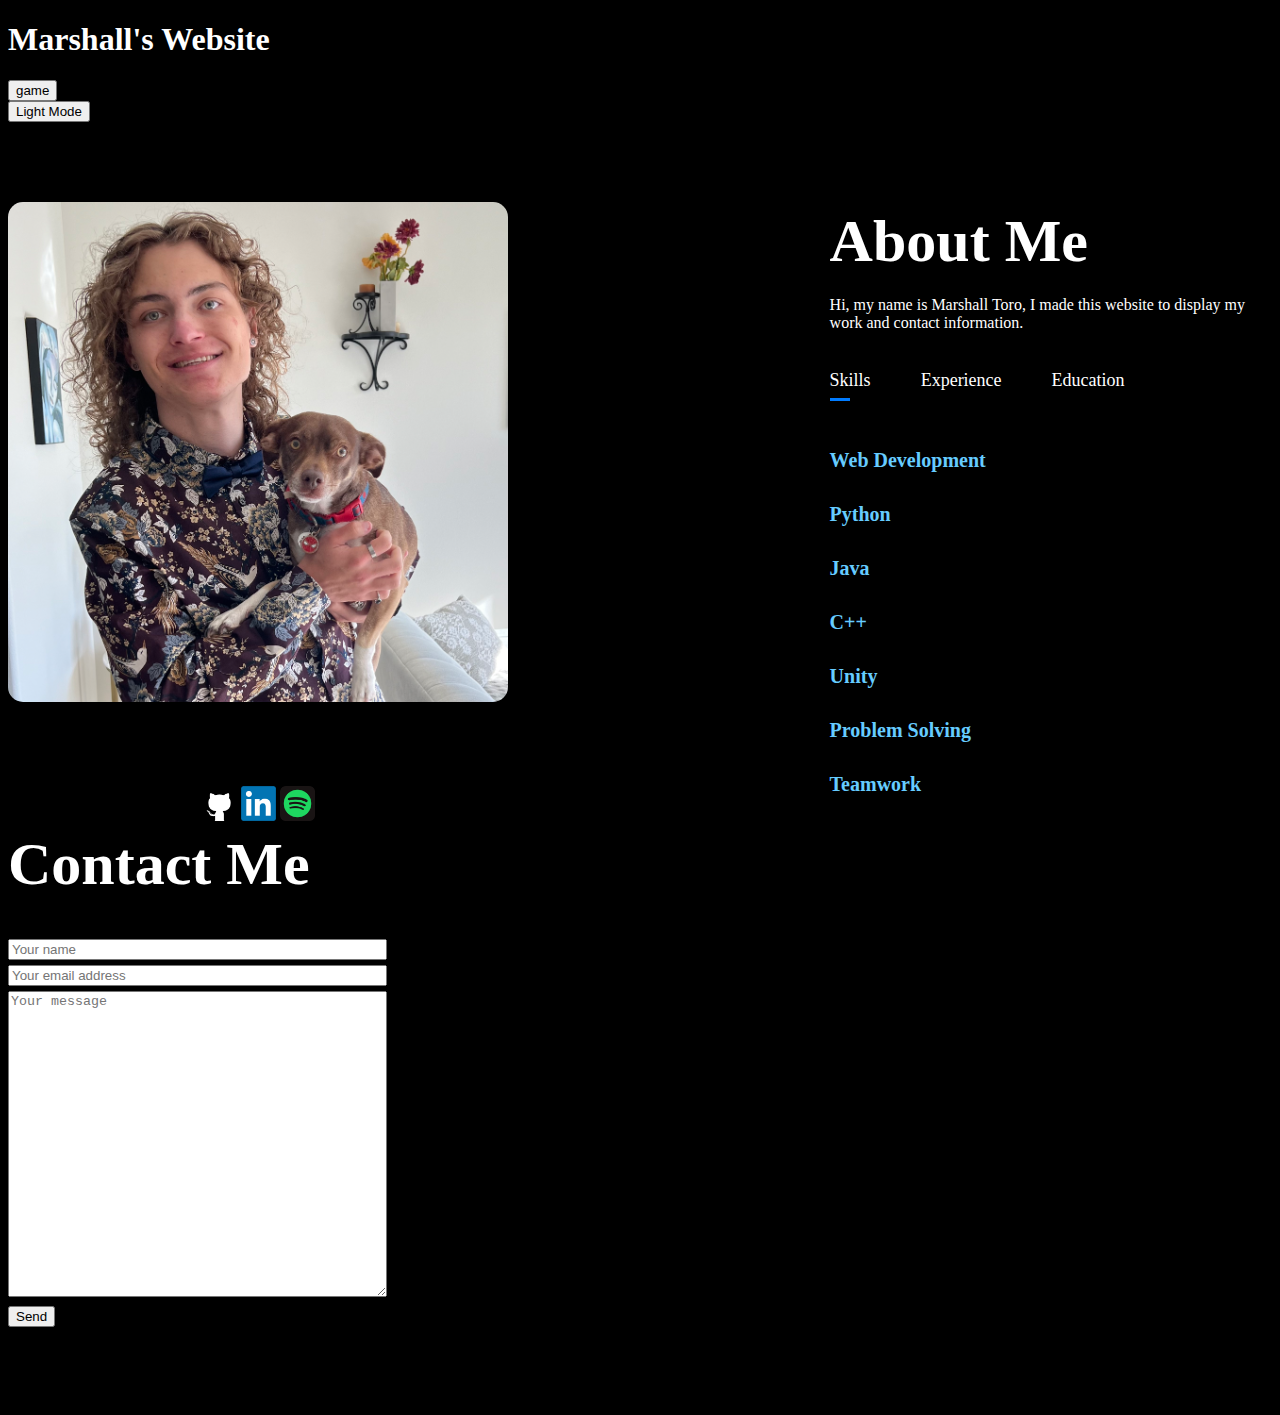
<file: index.html>
<!DOCTYPE html>
<html lang="en">
<head>
  <link rel="stylesheet" href="index.css">
  <meta charset="UTF-8">
  <meta name="viewport" content="width=device-width, initial-scale=1.0">
  <title>Marshall's Website</title>
  <h1>Marshall's Website</h1>
  <input type="button" href="game.html" value="game" class="gameButt" onclick="window.location.href='game.html'">
  <!-- <link href="game/index.html"> Game </link> -->
</head>
<body>

  <!-- Button to switch between light and dark mode -->
  <div class="lightModeButt">
    <input onclick="toggleLight()" type="button" value="Light Mode" id="lightButt">
  </div>

  <div id="about">
    <div class="container">
      <div class="row">
        <div class="aboutCol1">
          <span><img src="marshall.jpeg" height="500" alt="Photo me and my dog, Stan." class="center"></span>

          <!-- Social media links -->
          <div class="socials">
            <!-- <a href="https://youtube.com/@marsh03?sub_confirmation=1" target="_blank"><img src="YTLogo.png" height="35" alt="YouTube"></a> -->
            <!-- <a href="https://www.twitch.tv/marsh_live" target="_blank"><img src="twitchLogo.png" height="35" alt="Twitch"></a> -->
            <a href="https://github.com/Maaarsh" target="_blank"><img src="githubLogo.png" height="35" alt="Github"></a>
            <a href="https://www.linkedin.com/in/marshall-toro-b60776324/?trk=opento_sprofile_topcard" target="_blank"><img src="linkedinLogo.png" height="35" alt="LinkedIn"></a>
            <a href="https://open.spotify.com/user/marshallstoro?si=9oKFjx2VSjWcyU9q7xPTGw" target="_blank"><img src="spotifyLogo.png" height="35" alt="Spotify"></a>
            <!-- <a href="https://x.com/marshtweets?s=21&t=t_MiwBoQFi26wfnnsN6m8w" target="_blank"><img src="twitterLogo.png" height="35" alt="Twitter"></a> -->
          </div>
        </div>

        <div class="aboutCol2">
          <!-- About Me -->
          <h1 class="subTitle">About Me</h1>
          <p class="aboutText">Hi, my name is Marshall Toro, I made this website to display my work and contact information.</p>
          <div class="tabTitles">
            <p class="tabLinks activeLink" onclick="openTab('skills')">Skills</p>
            <p class="tabLinks" onclick="openTab('experience')">Experience</p>
            <p class="tabLinks" onclick="openTab('education')">Education</p>
          </div>

          <!-- Skills tab -->
          <div class="tabContents activeTab" id="skills">
            <ul>
              <li><span>Web Development</span></li>
              <br>
              <li><span>Python</span></li>
              <br>
              <li><span>Java</span></li>
              <br>
              <li><span>C++</span></li>
              <br>
              <li><span>Unity</span></li>
              <br>
              <li><span>Problem Solving</span></li>
              <br>
              <li><span>Teamwork</span></li>
            </ul>
          </div>

          <!-- Experience tab -->
          <div class="tabContents" id="experience">
            <ul>
              <li><span>Aelid Development</span><br>Internship<br><time>May 2023 - Present</time></li>
              <br>
              <li><span>Association for Computing Machinery at San Francisco State University</span><br>Club Member<br><time>September 2024 - Present</time></li>
              <br>
              <li><span>Conservation Robotics and Engineering Club at California State Channel Islands</span><br>Club Member<br><time>September 2021 - May 2024</time></li>
            </ul>
          </div>

          <!-- Education tab -->
          <div class="tabContents" id="education">
            <ul>
              <li><span>San Francisco State University</span><br>Computer Science Major<br><time>August 2024 - Spring 2026 (Expected)</time></li>
              <br>
              <li><span>California State Channel Islands</span><br>Computer Science Major<br><time>August 2021 - May 2023</time></li>
            </ul>
          </div>
        </div>

        <div class="contactCol">
          <!-- Email form -->
          <h1 class="subTitle">Contact Me</h1>
          <form action="https://formsubmit.co/marshallstoro@gmail.com" method="POST">
            <input type="hidden" name="_template" value="box">
            <input type="text" name="Name" required placeholder="Your name" size="50" class="inputField">
            <br>
            <input type="email" name="Email" required placeholder="Your email address" size="50" class="inputField">
            <br>
            <textarea id="message" name="Message" required rows="20" cols="50" placeholder="Your message" class="inputField"></textarea>
            <br>
            <button type="submit" class="submit">Send</button>
          </form>
        </div>
      </div>
    </div>
  </div>

  <script>
    // JavaScript for light/dark mode
    function toggleLight() {
      var element = document.body;
      element.classList.toggle('lightMode');
      var elem = document.getElementById("lightButt");

      if (elem.value == "Light Mode") elem.value = "Dark Mode";
      else elem.value = "Light Mode"
    }

    // JavaScript for tabs
    var tabLinks = document.getElementsByClassName("tabLinks");
    var tabContents = document.getElementsByClassName("tabContents");

    function openTab(tabName) {
      for (tabLink of tabLinks) {
        tabLink.classList.remove("activeLink");
      }
      for (tabContent of tabContents) {
        tabContent.classList.remove("activeTab");
      }
      event.currentTarget.classList.add("activeLink");
      document.getElementById(tabName).classList.add("activeTab");
    }
  </script>
</body>
</html>
</file>
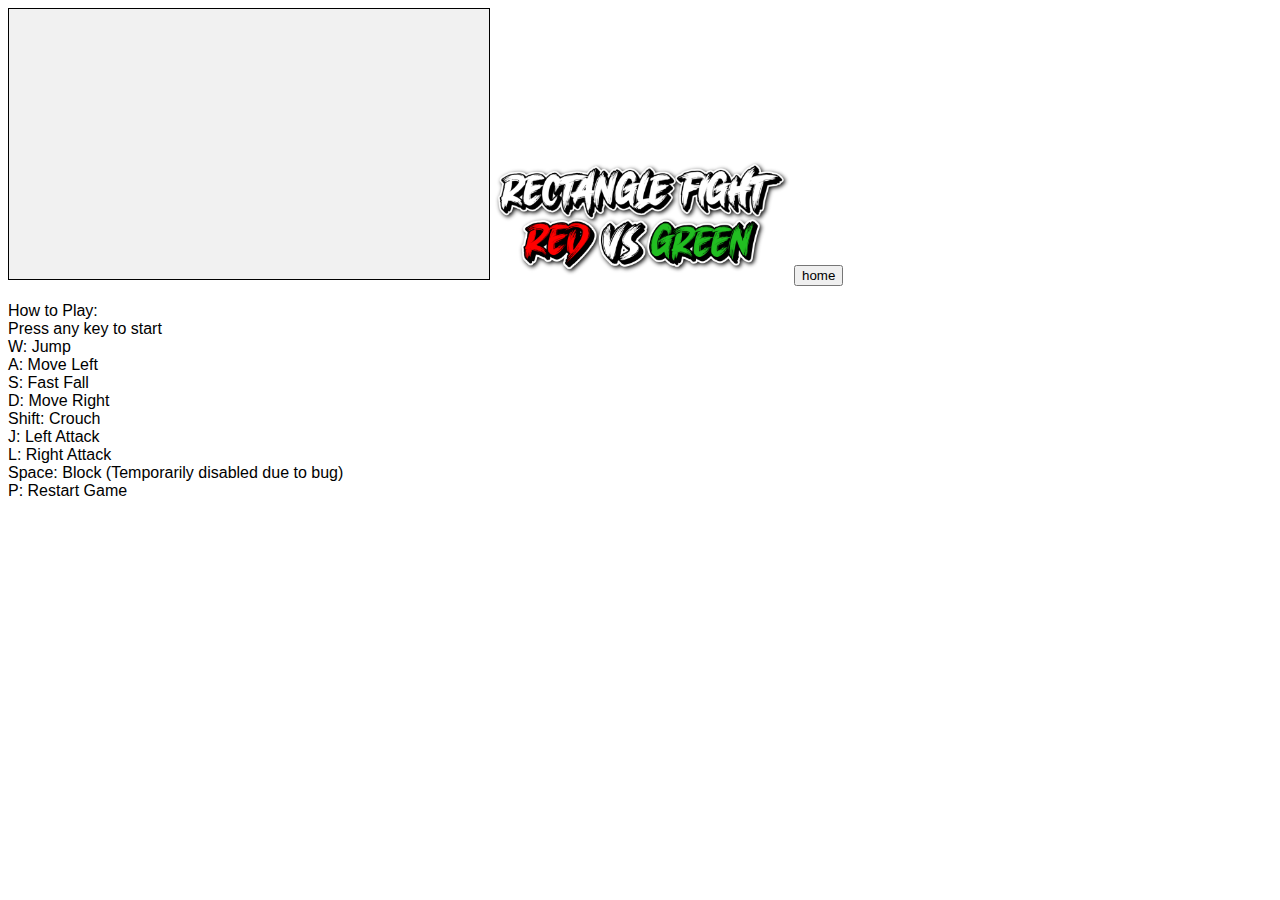
<file: game.html>
<!DOCTYPE html>
<html lang="en">

<!--
Individual Assignment 3: JavaScript Game
CSC 317 Section 1
Name: Marshall Toro
Student ID: 924086043
Github Username: Maaarsh
-->

<head>
  <meta charset="UTF-8">
  <meta name="viewport" content="width=device-width, initial-scale=1.0">
  <img src="rectangleFight.png" alt="Toro Game Logo" style="width: 300px; height: auto;">
  <style>
    canvas {
      border: 1px solid black;
      background-color: #f1f1f1;
    }
  </style>
  <title>Rectangle Fight: Red Vs. Green</title>
  <input type="button" href="index.html" value="home" class="homeButt" onclick="window.location.href='index.html'">
</head>
<body onload="startGame()">
  <script src="game.js"></script>
  <p id="howToPlay" style="font-family: Arial, sans-serif; font-size: 16px;">
  How to Play:<br>
  Press any key to start <br>
  W: Jump<br>
  A: Move Left<br>
  S: Fast Fall<br>
  D: Move Right<br>
  Shift: Crouch<br>
  J: Left Attack<br>
  L: Right Attack<br>
  Space: Block (Temporarily disabled due to bug)<br>
  P: Restart Game
  </p>
</body>
</html>
</file>
<file: index.css>
body {
  background-color: black;
  color: white;
}

.lightMode {
  background-color: white;
  color: black;
}

/* .center {
  display: block;
  margin-left: auto;
  margin-right: auto;
}

div.socials {
  margin-top: -75px;
  justify-content: center;
  gap: 10px;
}

.submit {
  height: 50px;
  width: 100%; /* Adjusted to fit within the container */
  max-width: 500px;
  box-sizing: border-box;
  margin-bottom: 5px;
  cursor: pointer;
}

div.lightModeButt {
  position: absolute;
  top: 0;
  right: 0;
  padding: 10px;
}

#lightButt {
  cursor: pointer; 
}

#about {
  padding: 80px 0;
}

.row {
  display: flex;
  justify-content: space-between;
  flex-wrap: wrap;
}

.aboutCol1 {
  flex-basis: 30%;
  text-align: center;
}

.aboutCol1 img {
  margin-top: 80px;
}

.aboutCol1 span img {
  border-radius: 15px;
  margin-top: 0px;
}

.aboutCol2 {
  flex-basis: 35%;
}

.subTitle {
  margin-top: 5px;
  font-size: 60px;
  font-weight: 600;
}

.aboutText {
  margin-top: -20px;
  max-width: 600px;
  text-align: left;
}

.tabTitles {
  display: flex;
  margin: 20px 0 40px;
}

.tabLinks {
  margin-right: 50px;
  font-size: 18px;
  font-weight: 500;
  cursor: pointer;
  position: relative;
}

.tabLinks::after {
  content: '';
  width: 0;
  height: 3px;
  background: #007bff;
  position: absolute;
  left: 0;
  bottom: -10px;
  transition: 0.5s;
}

.tabLinks.activeLink::after {
  width: 50%;
}

.tabContents ul {
  padding-left: 0px;
  font-size: 18px;
}

.tabContents ul li {
  list-style: none;
  margin-bottom: 10px;
  font-weight: 500;
}

.tabContents ul li span {
  color: #66ccff;
  font-size: 20px;
  font-weight: 800;
}

.tabContents ul li time {
  font-size: 15px;
  font-weight: 10;
}

.tabContents {
  display: none;
}

.tabContents.activeTab {
  display: block;
}

.contactCol {
  flex-basis: 30%;
}

.inputField {
  width: 100%; /* Adjusted to fit within the container */
  max-width: 500px;
  box-sizing: border-box;
  margin-bottom: 5px;
}
</file>
